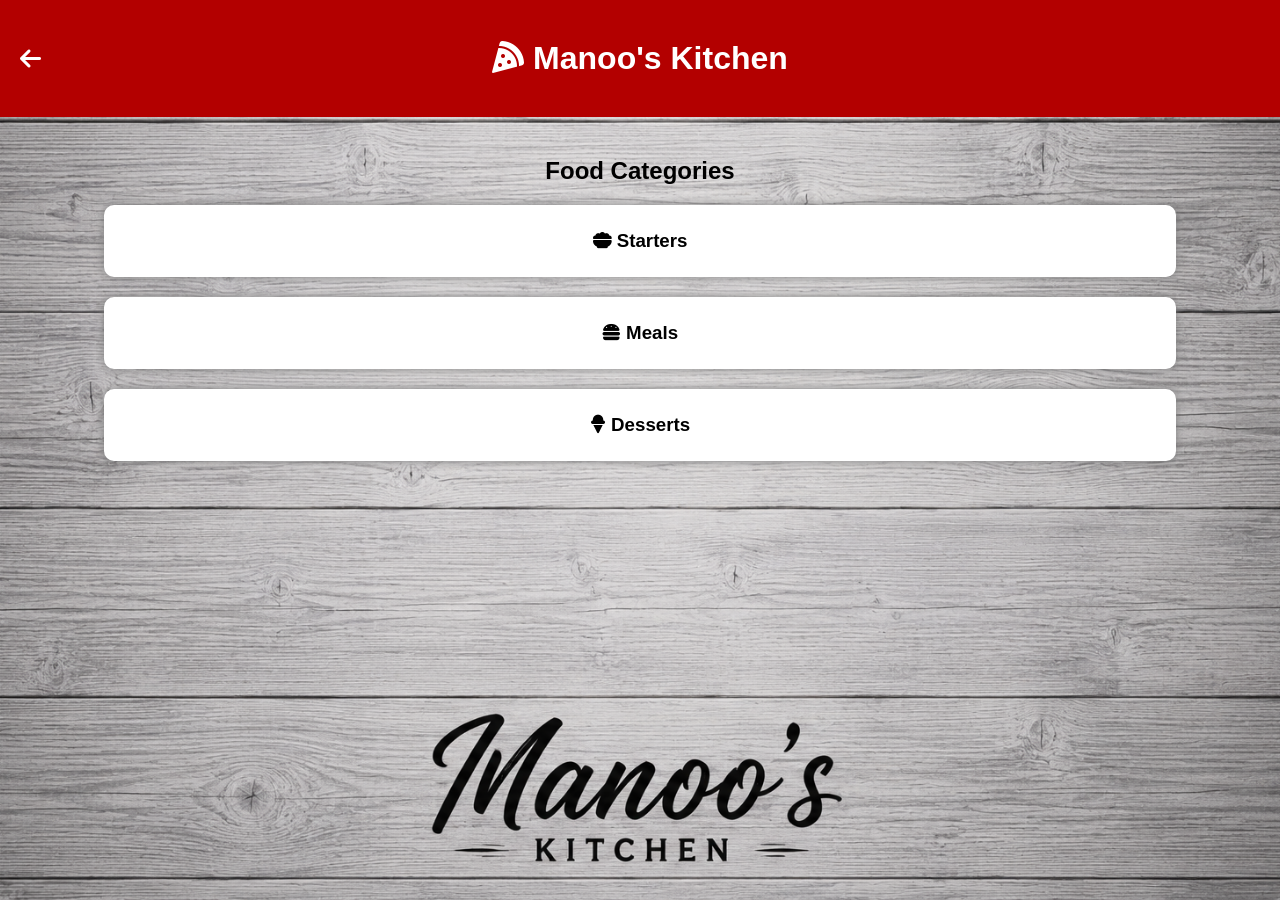
<file: index.html>
<!DOCTYPE html>

<html>

<head>

    <title>Manoo's Kitchen</title>



    <link rel="stylesheet" href="style.css">



    <link rel="stylesheet"

href="https://cdnjs.cloudflare.com/ajax/libs/font-awesome/6.6.0/css/all.min.css">



</head>



<body>



<header>

 <a href="javascript:history.back()" class="back-btn">
        <i class="fa-solid fa-arrow-left"></i>
    </a>

    <h1><i class="fa-solid fa-pizza-slice"></i> Manoo's Kitchen</h1>

    
</header>





<div class="container">



<h2>Food Categories</h2>



<div class="card">

<a href="starters.html">

<h3><i class="fa-solid fa-bowl-food"></i> Starters</h3>

</a>

</div>



<div class="card">

<a href="meals.html">

<h3><i class="fa-solid fa-burger"></i> Meals</h3>

</a>

</div>



<div class="card">

<a href="desserts.html">

<h3><i class="fa-solid fa-ice-cream"></i> Desserts</h3>

</a>

</div>



</div>



</body>



</html>
</file>
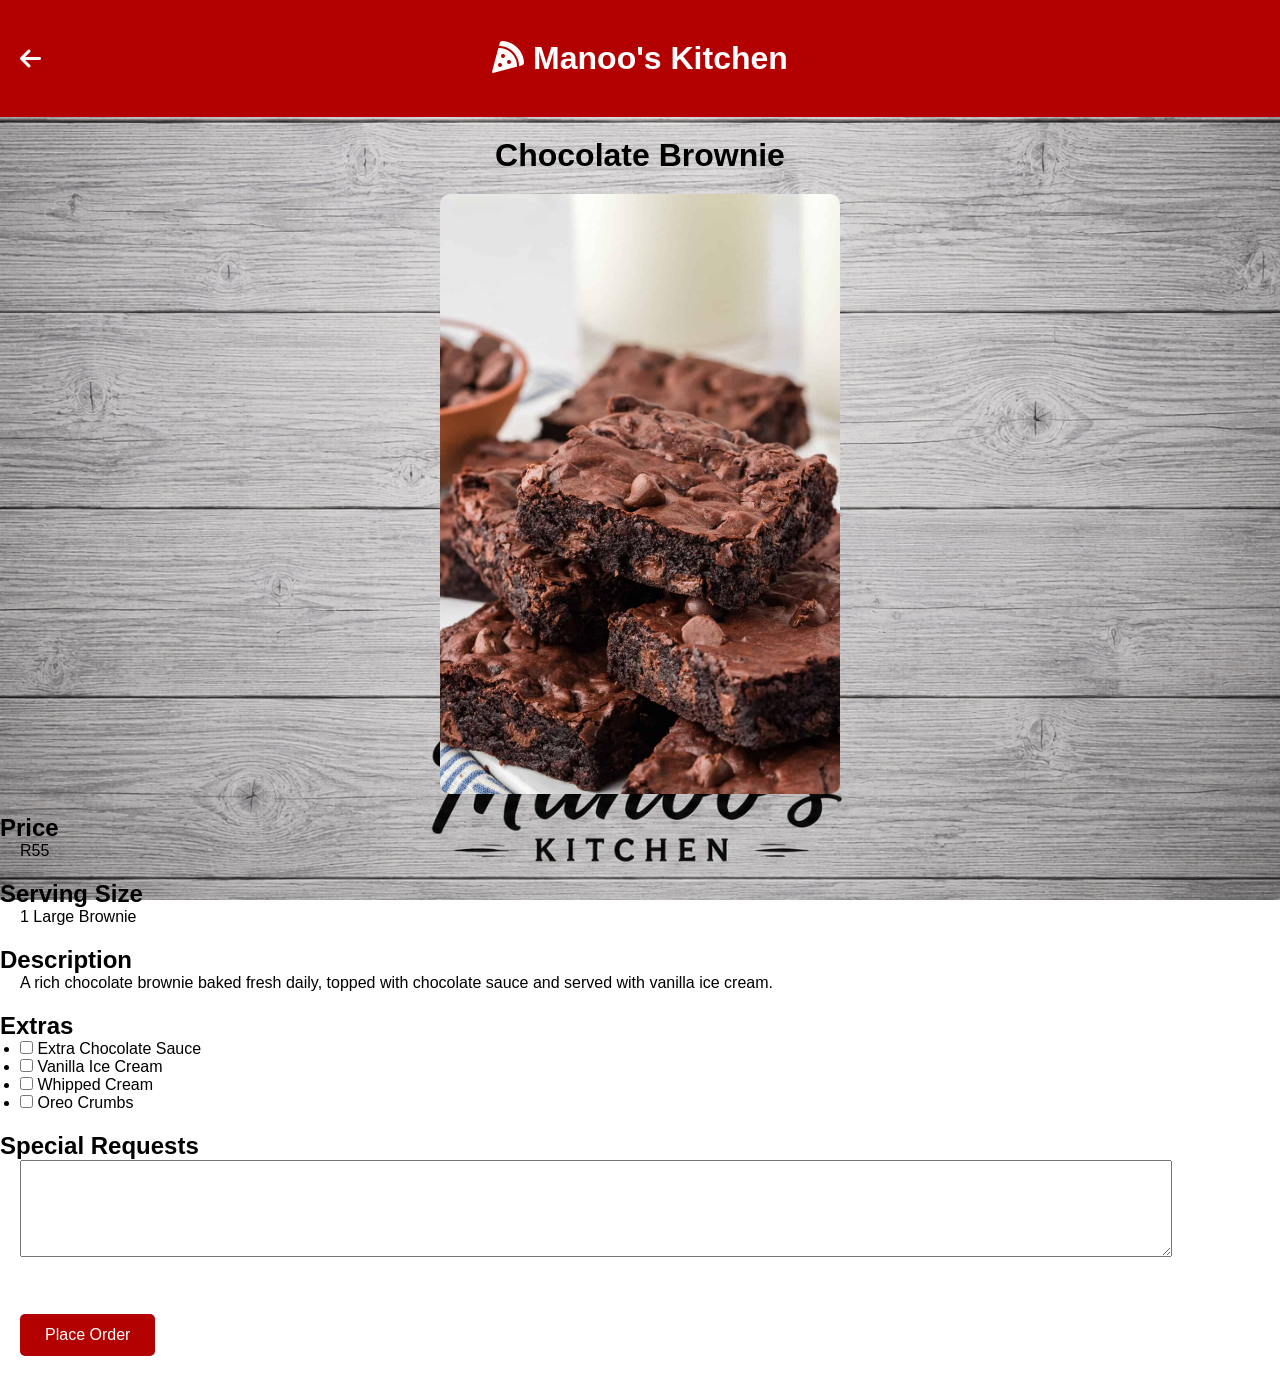
<file: brownie.html>
<!DOCTYPE html>

<html>



<head>


<title>Chocolate Brownie</title>



<link rel="stylesheet" href="style.css">
<link rel="stylesheet"

href="https://cdnjs.cloudflare.com/ajax/libs/font-awesome/6.6.0/css/all.min.css">




</head>



<body>

<header>

 <a href="javascript:history.back()" class="back-btn"><i class="fa-solid fa-arrow-left"></i></a>

    <h1><i class="fa-solid fa-pizza-slice"></i> Manoo's Kitchen</h1>

    
</header>




<h1>Chocolate Brownie</h1>



<img src="brownie2.jpeg" class="large">



<h2>Price</h2>

<p>R55</p>



<h2>Serving Size</h2>

<p>1 Large Brownie</p>



<h2>Description</h2>



<p>

A rich chocolate brownie baked fresh daily, topped with

chocolate sauce and served with vanilla ice cream.

</p>



<h2>Extras</h2>



<ul>



<li><input type="checkbox"> Extra Chocolate Sauce</li>



<li><input type="checkbox"> Vanilla Ice Cream</li>



<li><input type="checkbox"> Whipped Cream</li>



<li><input type="checkbox"> Oreo Crumbs</li>



</ul>



<h2>Special Requests</h2>



<textarea rows="5" cols="40"></textarea>



<br><br>



<a href="thankyou.html" class="button">Place Order</a>



</body>



</html>
</file>
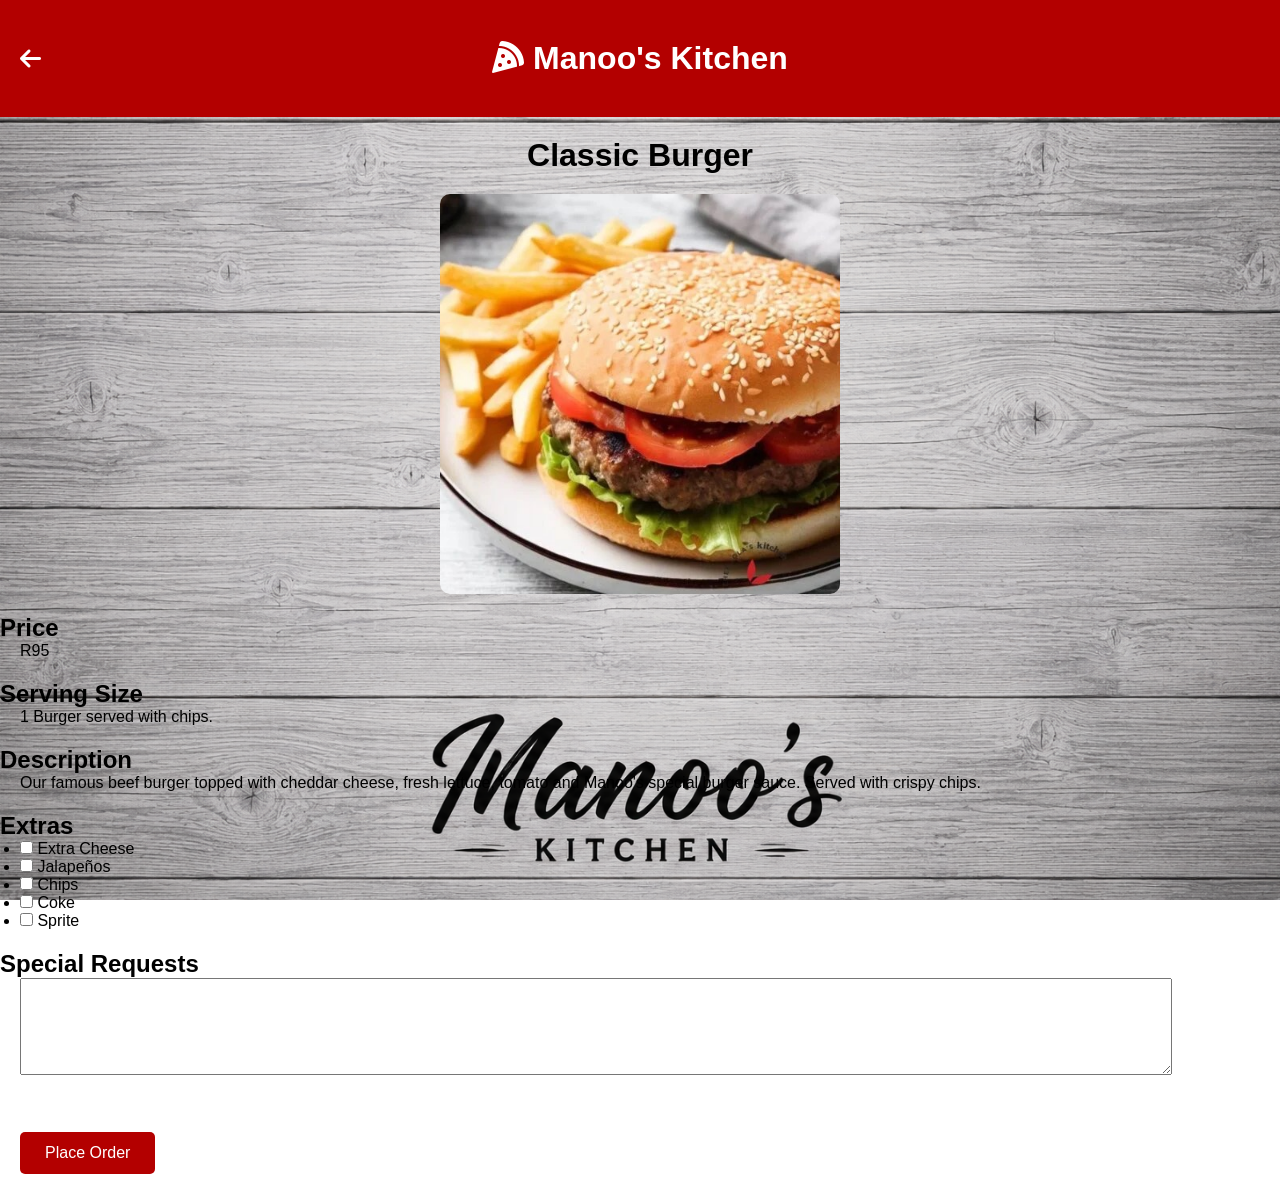
<file: burger.html>
<!DOCTYPE html>

<html>



<head>



<title>Classic Burger</title>



<link rel="stylesheet" href="style.css">
<link rel="stylesheet"

href="https://cdnjs.cloudflare.com/ajax/libs/font-awesome/6.6.0/css/all.min.css">




</head>



<body>
    
<header>

 <a href="javascript:history.back()" class="back-btn"><i class="fa-solid fa-arrow-left"></i></a>

    <h1><i class="fa-solid fa-pizza-slice"></i> Manoo's Kitchen</h1>

    
</header>




<h1>Classic Burger</h1>



<img src="burger2.jpeg" class="large">



<h2>Price</h2>



<p>R95</p>



<h2>Serving Size</h2>



<p>1 Burger served with chips.</p>



<h2>Description</h2>



<p>

Our famous beef burger topped with cheddar cheese,

fresh lettuce, tomato and Manoo's special burger sauce.

Served with crispy chips.

</p>



<h2>Extras</h2>



<ul>



<li><input type="checkbox"> Extra Cheese</li>



<li><input type="checkbox"> Jalapeños</li>



<li><input type="checkbox"> Chips</li>



<li><input type="checkbox"> Coke</li>



<li><input type="checkbox"> Sprite</li>



</ul>



<h2>Special Requests</h2>



<textarea rows="5" cols="40"></textarea>



<br><br>



<a href="thankyou.html" class="button">



Place Order



</a>



</body>



</html>
</file>
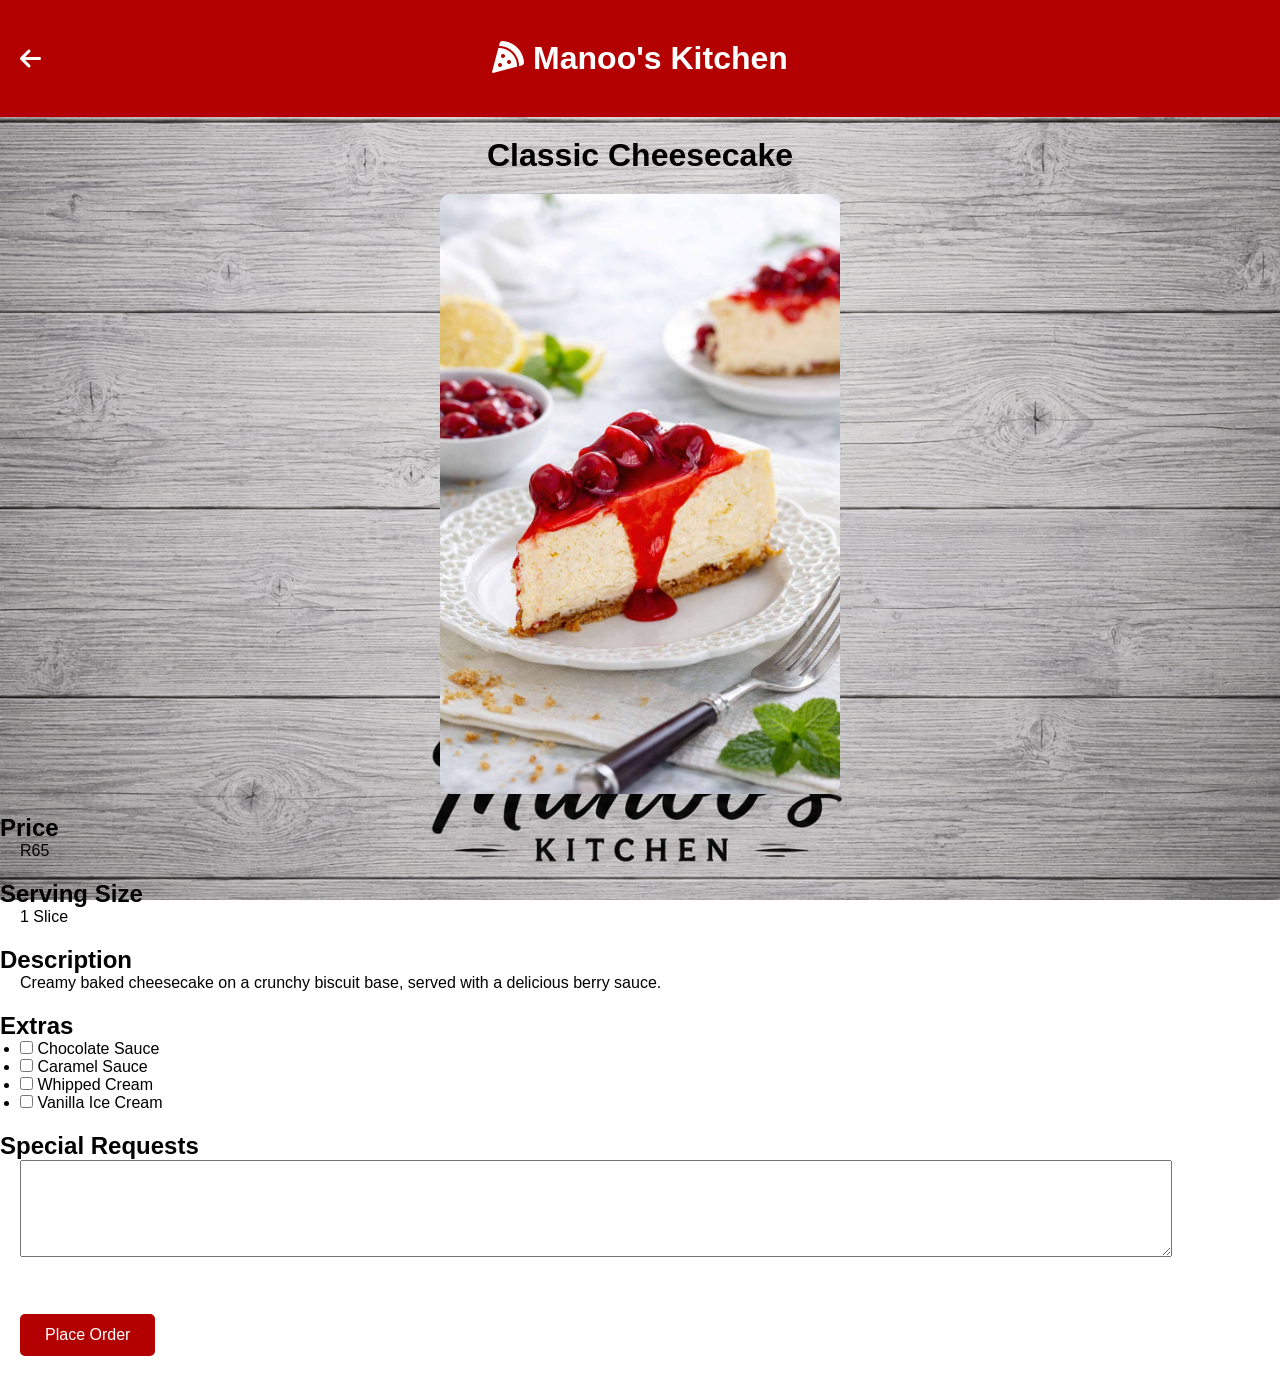
<file: cheesecake.html>
<!DOCTYPE html>

<html>



<head>



<title>Cheesecake</title>



<link rel="stylesheet" href="style.css">
<link rel="stylesheet"

href="https://cdnjs.cloudflare.com/ajax/libs/font-awesome/6.6.0/css/all.min.css">




</head>



<body>
    
<header>

 <a href="javascript:history.back()" class="back-btn"><i class="fa-solid fa-arrow-left"></i></a>

    <h1><i class="fa-solid fa-pizza-slice"></i> Manoo's Kitchen</h1>

    
</header>




<h1>Classic Cheesecake</h1>



<img src="cheesecake2.jpeg" class="large">



<h2>Price</h2>

<p>R65</p>



<h2>Serving Size</h2>

<p>1 Slice</p>



<h2>Description</h2>



<p>

Creamy baked cheesecake on a crunchy biscuit base,

served with a delicious berry sauce.

</p>



<h2>Extras</h2>



<ul>



<li><input type="checkbox"> Chocolate Sauce</li>



<li><input type="checkbox"> Caramel Sauce</li>



<li><input type="checkbox"> Whipped Cream</li>



<li><input type="checkbox"> Vanilla Ice Cream</li>



</ul>



<h2>Special Requests</h2>



<textarea rows="5" cols="40"></textarea>



<br><br>



<a href="thankyou.html" class="button">Place Order</a>



</body>



</html>
</file>
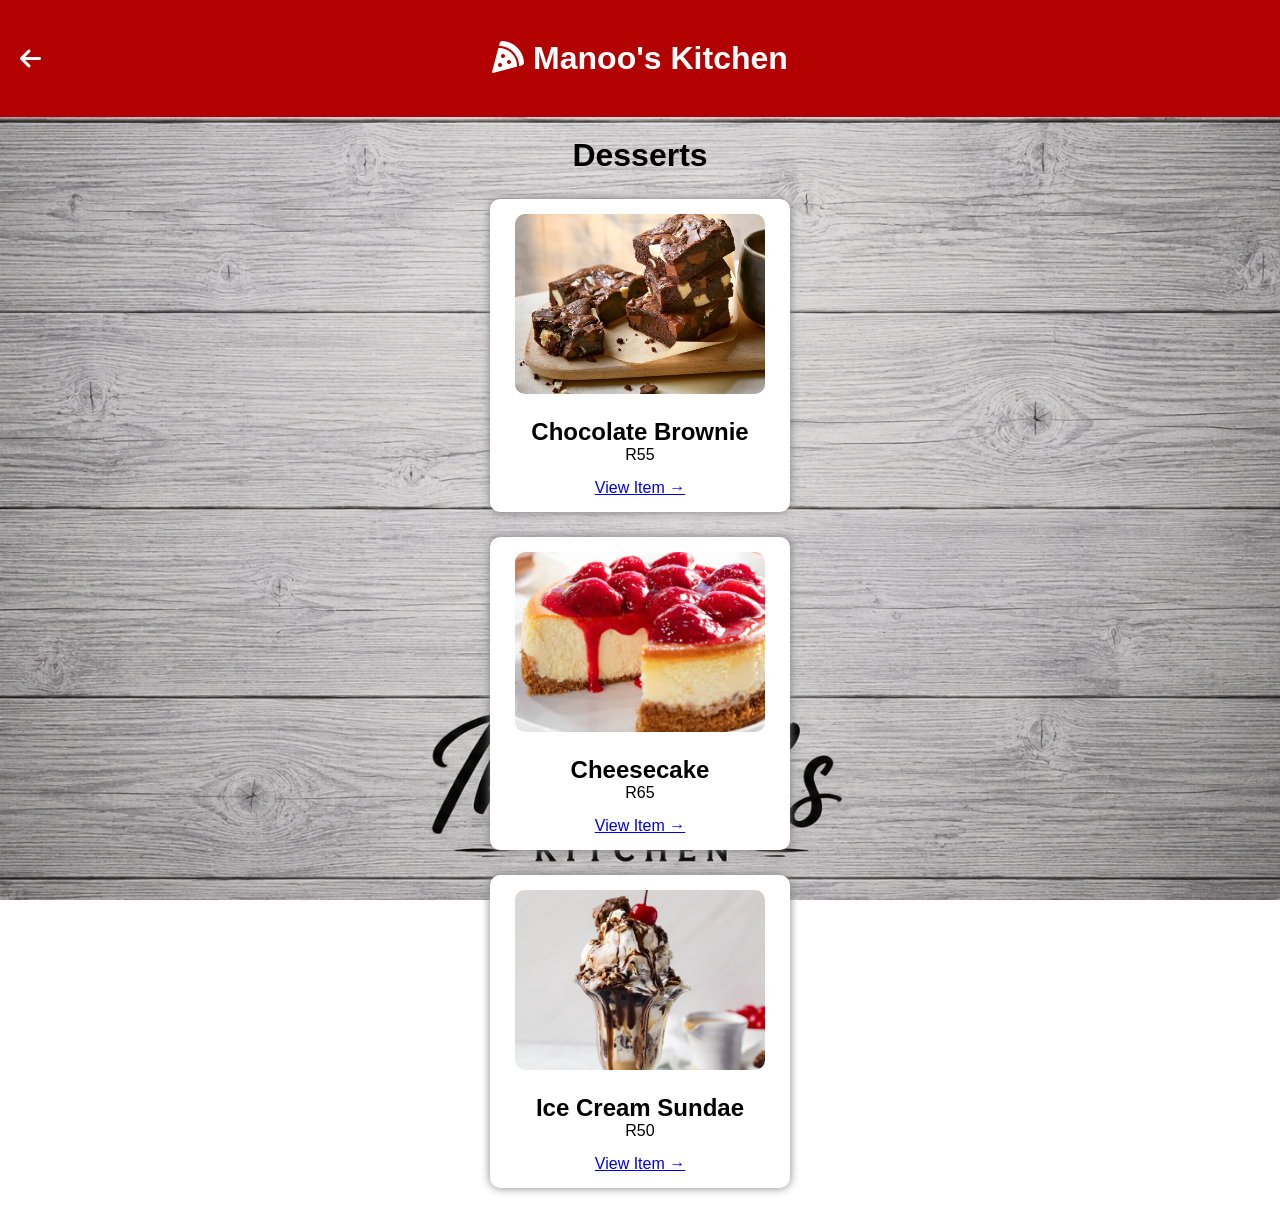
<file: desserts.html>
<!DOCTYPE html>

<html>



<head>



<title>Desserts</title>



<link rel="stylesheet" href="style.css">
<link rel="stylesheet"

href="https://cdnjs.cloudflare.com/ajax/libs/font-awesome/6.6.0/css/all.min.css">




</head>



<body>
    
  <header>

 <a href="javascript:history.back()" class="back-btn"><i class="fa-solid fa-arrow-left"></i></a>

    <h1><i class="fa-solid fa-pizza-slice"></i> Manoo's Kitchen</h1>

    
</header>
  



<h1>Desserts</h1>



<div class="menu-item">



<img src="brownie1.jpeg">



<h2>Chocolate Brownie</h2>



<p>R55</p>



<a href="brownie.html">View Item →</a>



</div>



<div class="menu-item">



<img src="cheesecake1.jpeg">



<h2>Cheesecake</h2>



<p>R65</p>



<a href="cheesecake.html">View Item →</a>



</div>



<div class="menu-item">



<img src="sundae1.jpeg">



<h2>Ice Cream Sundae</h2>



<p>R50</p>



<a href="sundae.html">View Item →</a>



</div>



</body>



</html>
</file>
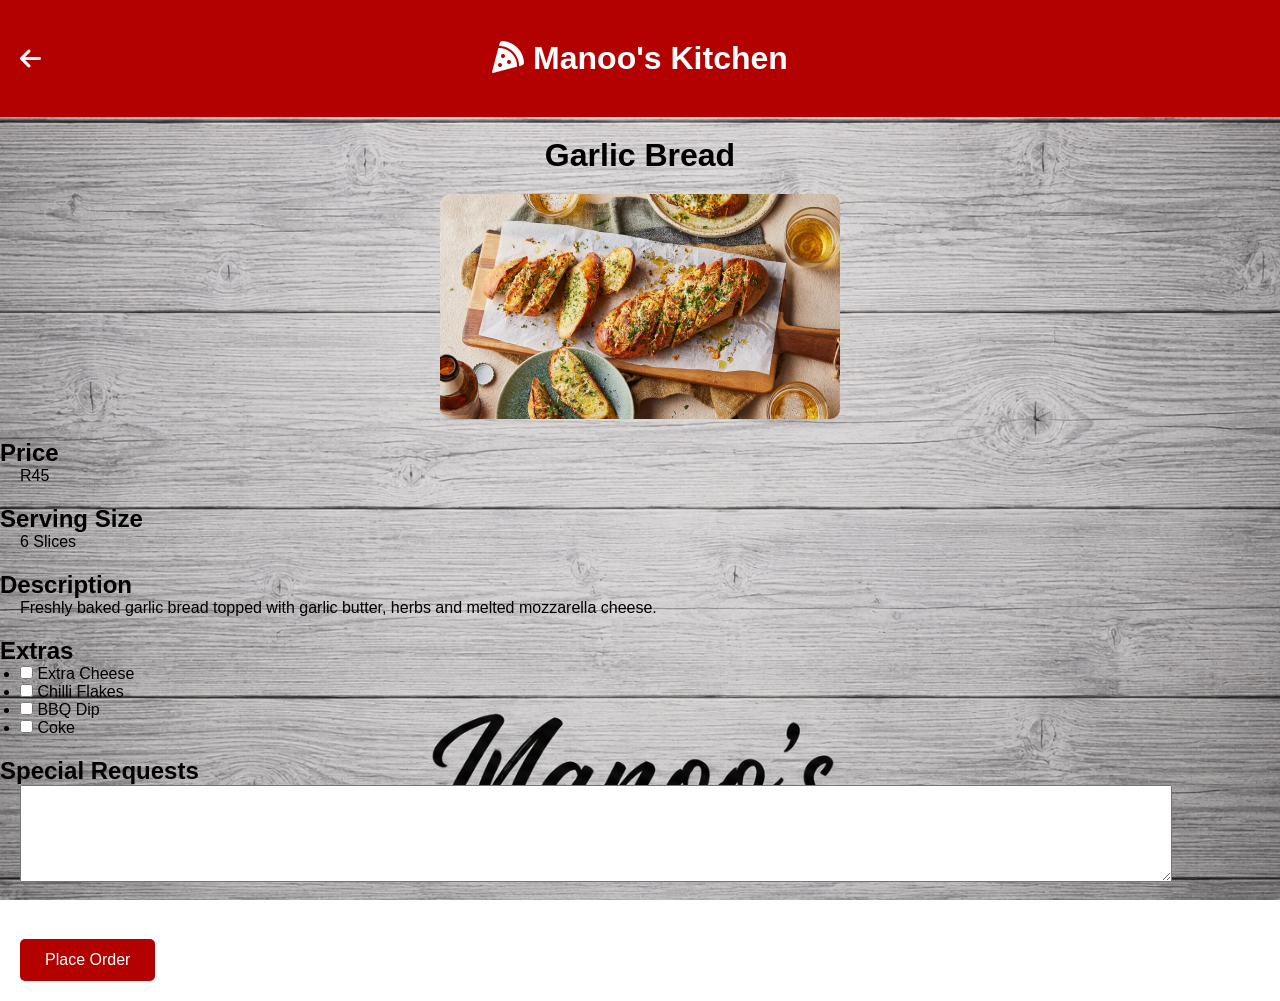
<file: garlicbread.html>
<!DOCTYPE html>

<html>



<head>



<title>Garlic Bread</title>



<link rel="stylesheet" href="style.css">
<link rel="stylesheet"

href="https://cdnjs.cloudflare.com/ajax/libs/font-awesome/6.6.0/css/all.min.css">




</head>



<body>
    
<header>

 <a href="javascript:history.back()" class="back-btn"><i class="fa-solid fa-arrow-left"></i></a>

    <h1><i class="fa-solid fa-pizza-slice"></i> Manoo's Kitchen</h1>

    
</header>




<h1>Garlic Bread</h1>



<img src="gb2.jpeg" class="large">



<h2>Price</h2>

<p>R45</p>



<h2>Serving Size</h2>

<p>6 Slices</p>



<h2>Description</h2>

<p>

Freshly baked garlic bread topped with garlic butter,

herbs and melted mozzarella cheese.

</p>



<h2>Extras</h2>



<ul>



<li><input type="checkbox"> Extra Cheese</li>



<li><input type="checkbox"> Chilli Flakes</li>



<li><input type="checkbox"> BBQ Dip</li>



<li><input type="checkbox"> Coke</li>



</ul>



<h2>Special Requests</h2>



<textarea rows="5" cols="40"></textarea>



<br><br>



<a href="thankyou.html" class="button">Place Order</a>



</body>



</html>
</file>
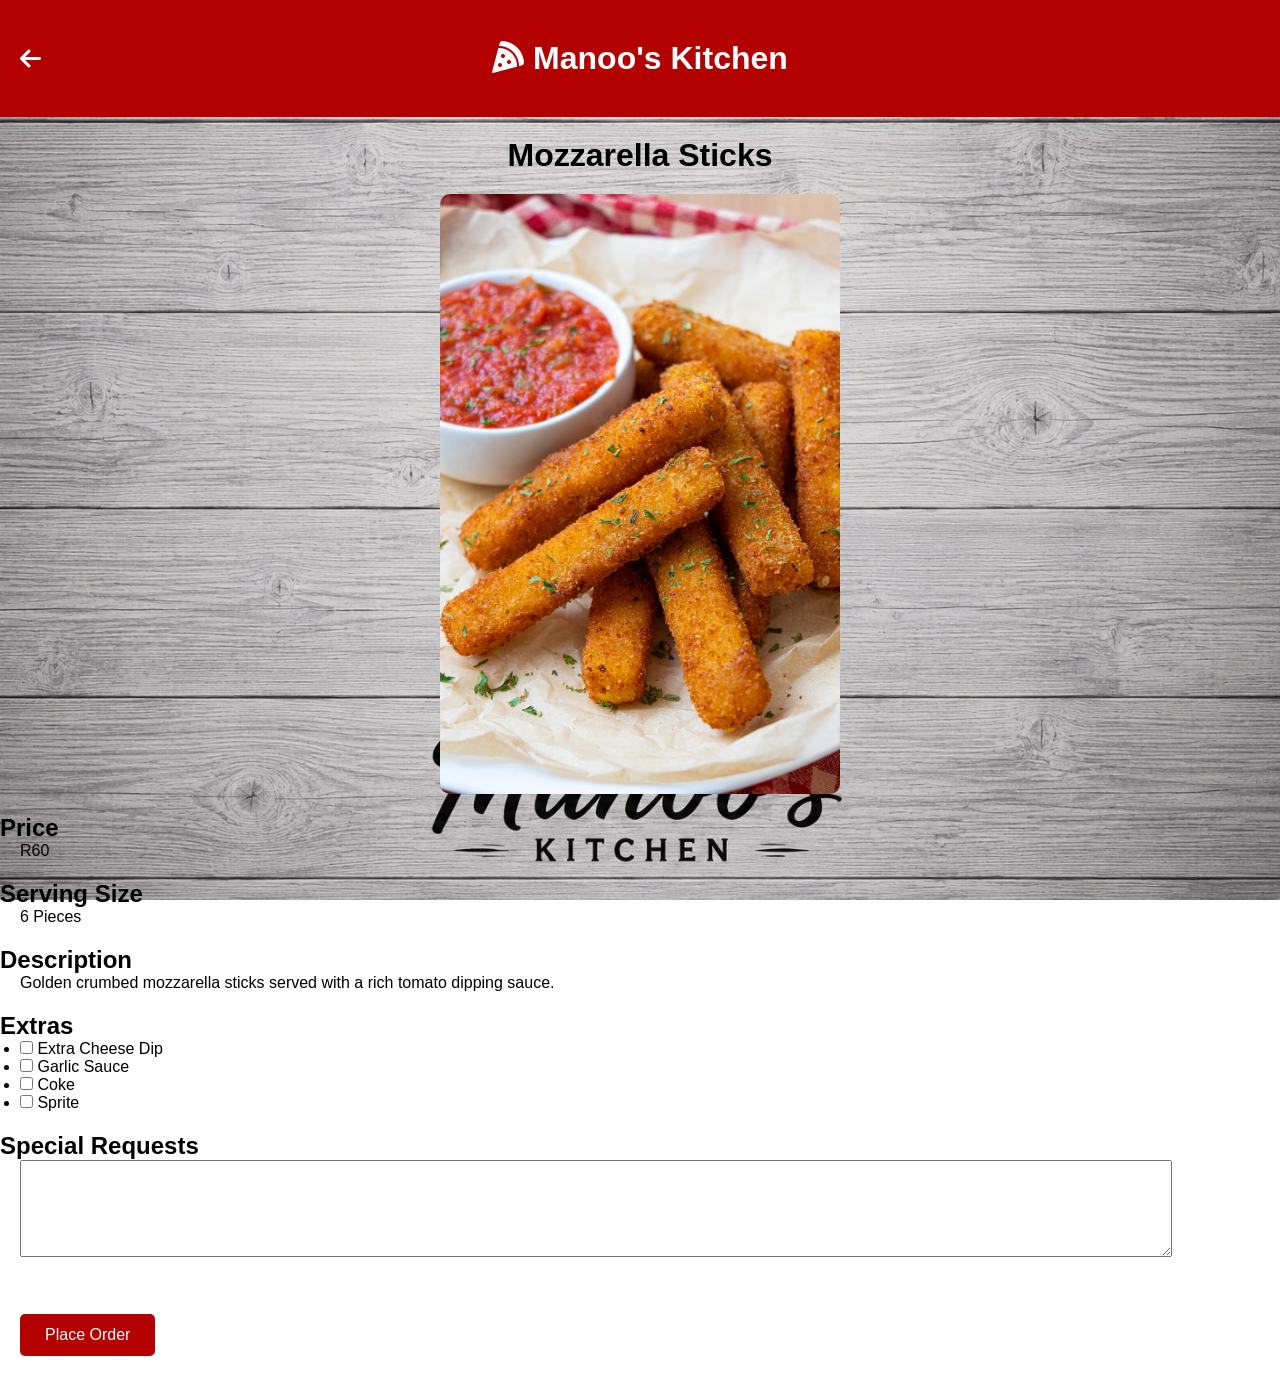
<file: msticks.html>
<!DOCTYPE html>

<html>



<head>



<title>Mozzarella Sticks</title>



<link rel="stylesheet" href="style.css">
<link rel="stylesheet"

href="https://cdnjs.cloudflare.com/ajax/libs/font-awesome/6.6.0/css/all.min.css">




</head>



<body>
    
<header>

 <a href="javascript:history.back()" class="back-btn"><i class="fa-solid fa-arrow-left"></i></a>

    <h1><i class="fa-solid fa-pizza-slice"></i> Manoo's Kitchen</h1>

    
</header>




<h1>Mozzarella Sticks</h1>



<img src="msticks2.jpeg" class="large">



<h2>Price</h2>

<p>R60</p>



<h2>Serving Size</h2>

<p>6 Pieces</p>



<h2>Description</h2>

<p>

Golden crumbed mozzarella sticks served with a rich

tomato dipping sauce.

</p>



<h2>Extras</h2>



<ul>



<li><input type="checkbox"> Extra Cheese Dip</li>



<li><input type="checkbox"> Garlic Sauce</li>



<li><input type="checkbox"> Coke</li>



<li><input type="checkbox"> Sprite</li>



</ul>



<h2>Special Requests</h2>



<textarea rows="5" cols="40"></textarea>



<br><br>



<a href="thankyou.html" class="button">Place Order</a>



</body>



</html>
</file>
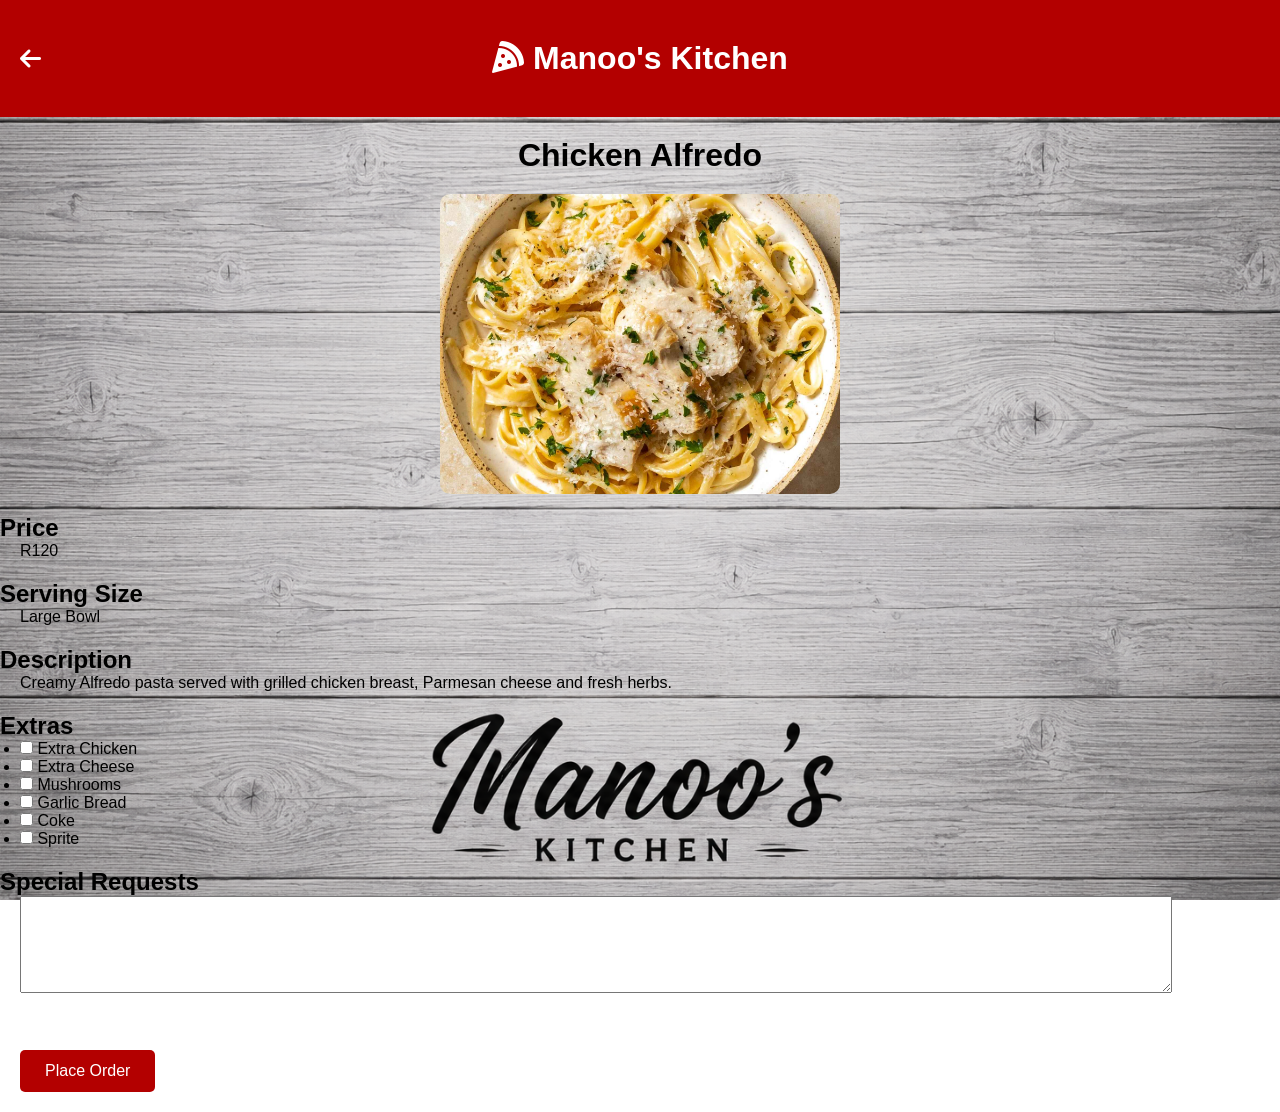
<file: pasta.html>
<!DOCTYPE html>

<html>



<head>



<title>Chicken Alfredo</title>



<link rel="stylesheet" href="style.css">
<link rel="stylesheet"

href="https://cdnjs.cloudflare.com/ajax/libs/font-awesome/6.6.0/css/all.min.css">




</head>



<body>

<header>

 <a href="javascript:history.back()" class="back-btn"><i class="fa-solid fa-arrow-left"></i></a>

    <h1><i class="fa-solid fa-pizza-slice"></i> Manoo's Kitchen</h1>

    
</header>



<h1>Chicken Alfredo</h1>



<img src="pasta2.jpeg" class="large">



<h2>Price</h2>

<p>R120</p>



<h2>Serving Size</h2>

<p>Large Bowl</p>



<h2>Description</h2>

<p>

Creamy Alfredo pasta served with grilled chicken breast,

Parmesan cheese and fresh herbs.

</p>



<h2>Extras</h2>



<ul>



<li><input type="checkbox"> Extra Chicken</li>



<li><input type="checkbox"> Extra Cheese</li>



<li><input type="checkbox"> Mushrooms</li>



<li><input type="checkbox"> Garlic Bread</li>



<li><input type="checkbox"> Coke</li>



<li><input type="checkbox"> Sprite</li>



</ul>



<h2>Special Requests</h2>



<textarea rows="5" cols="40"></textarea>



<br><br>



<a href="thankyou.html" class="button">Place Order</a>



</body>



</html>
</file>
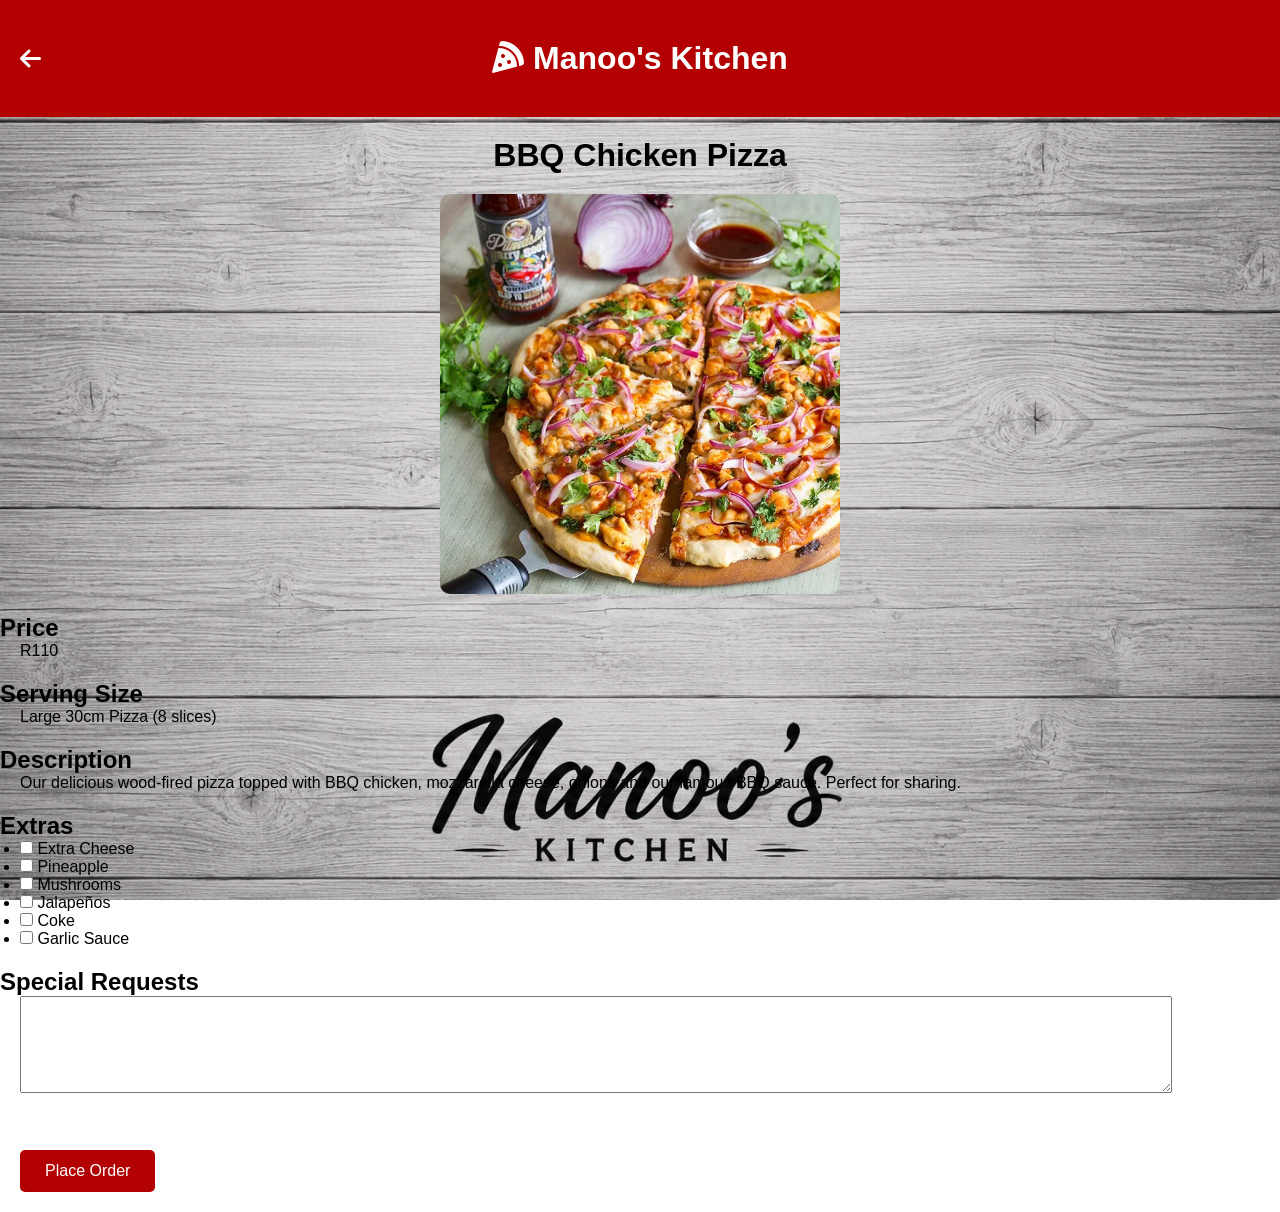
<file: pizza.html>
<!DOCTYPE html>

<html>



<head>



<title>BBQ Chicken Pizza</title>



<link rel="stylesheet" href="style.css">
<link rel="stylesheet"

href="https://cdnjs.cloudflare.com/ajax/libs/font-awesome/6.6.0/css/all.min.css">




</head>



<body>
    
<header>

 <a href="javascript:history.back()" class="back-btn"><i class="fa-solid fa-arrow-left"></i></a>

    <h1><i class="fa-solid fa-pizza-slice"></i> Manoo's Kitchen</h1>

    
</header>




<h1>BBQ Chicken Pizza</h1>



<img src="pizza2.jpeg" class="large">



<h2>Price</h2>

<p>R110</p>



<h2>Serving Size</h2>

<p>Large 30cm Pizza (8 slices)</p>



<h2>Description</h2>

<p>

Our delicious wood-fired pizza topped with BBQ chicken,

mozzarella cheese, onions and our famous BBQ sauce.

Perfect for sharing.

</p>



<h2>Extras</h2>



<ul>



<li><input type="checkbox"> Extra Cheese</li>



<li><input type="checkbox"> Pineapple</li>



<li><input type="checkbox"> Mushrooms</li>



<li><input type="checkbox"> Jalapeños</li>



<li><input type="checkbox"> Coke</li>



<li><input type="checkbox"> Garlic Sauce</li>



</ul>



<h2>Special Requests</h2>



<textarea rows="5" cols="40"></textarea>



<br><br>



<a href="thankyou.html" class="button">Place Order</a>



</body>



</html>
</file>
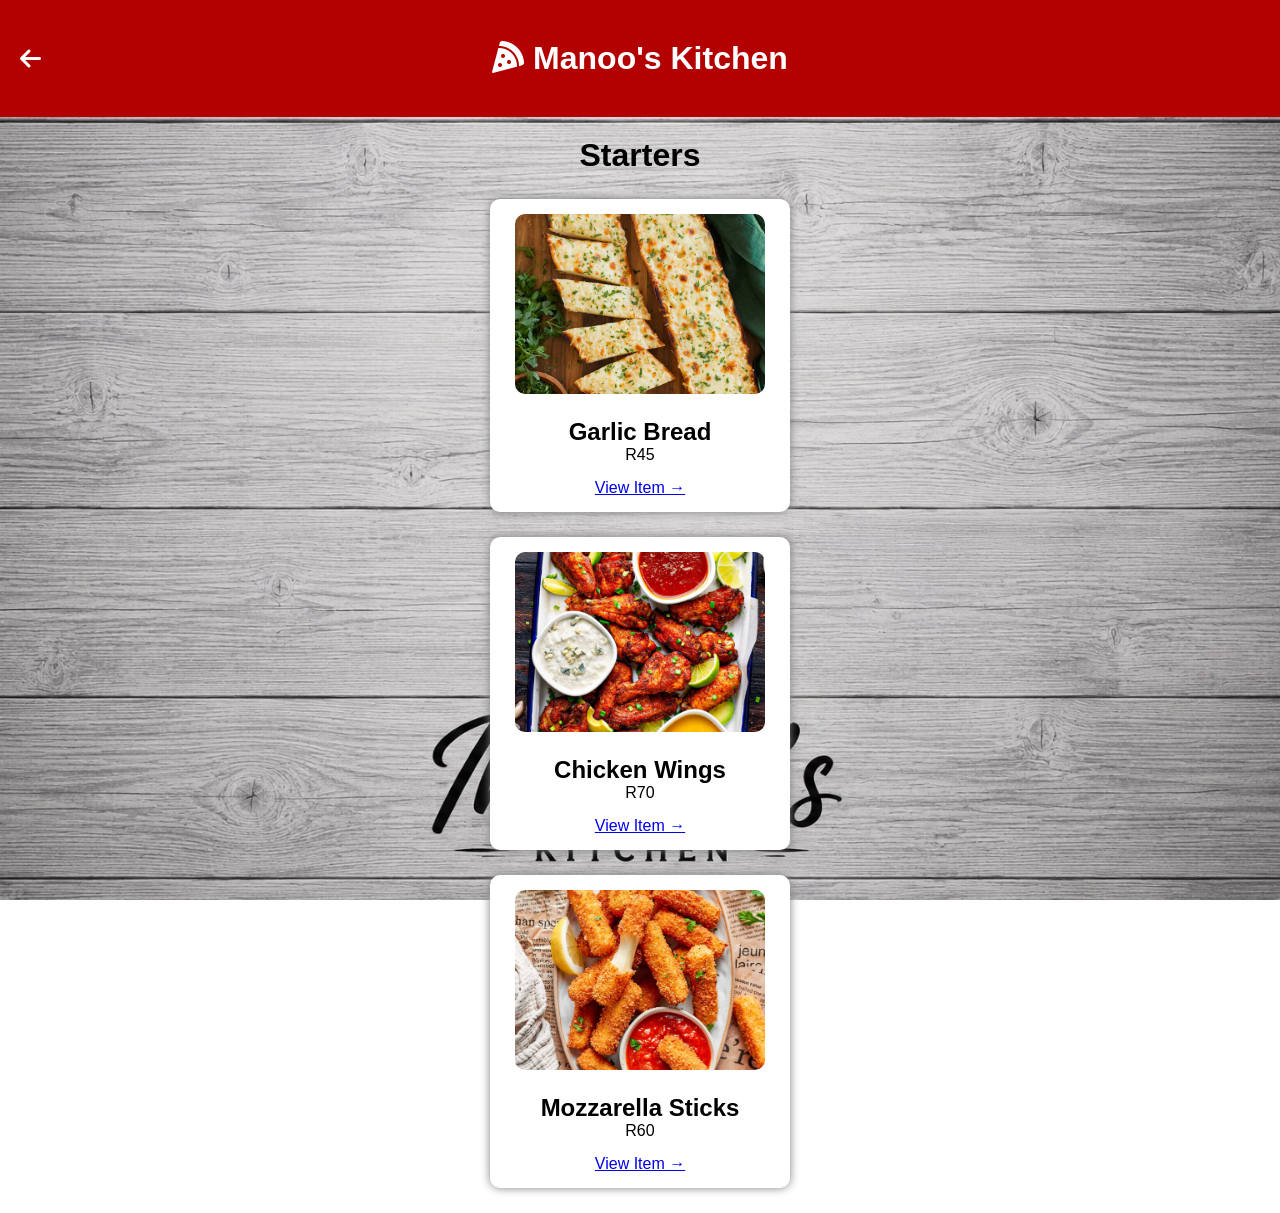
<file: starters.html>
<!DOCTYPE html>

<html>

<head>



<title>Starters</title>



<link rel="stylesheet" href="style.css">
 <link rel="stylesheet"

href="https://cdnjs.cloudflare.com/ajax/libs/font-awesome/6.6.0/css/all.min.css">
   



</head>



<body>
    
  <header>

 <a href="javascript:history.back()" class="back-btn"><i class="fa-solid fa-arrow-left"></i></a>

    <h1><i class="fa-solid fa-pizza-slice"></i> Manoo's Kitchen</h1>

    
</header>  



<h1>Starters</h1>



<div class="menu-item">



<img src="gb1.jpeg">



<h2>Garlic Bread</h2>



<p>R45</p>



<a href="garlicbread.html">View Item →</a>



</div>



<div class="menu-item">



<img src="wings1.jpeg">



<h2>Chicken Wings</h2>



<p>R70</p>



<a href="wings.html">View Item →</a>



</div>



<div class="menu-item">



<img src="msticks1.jpeg">



<h2>Mozzarella Sticks</h2>



<p>R60</p>



<a href="msticks.html">View Item →</a>



</div>



</body>

</html>
</file>
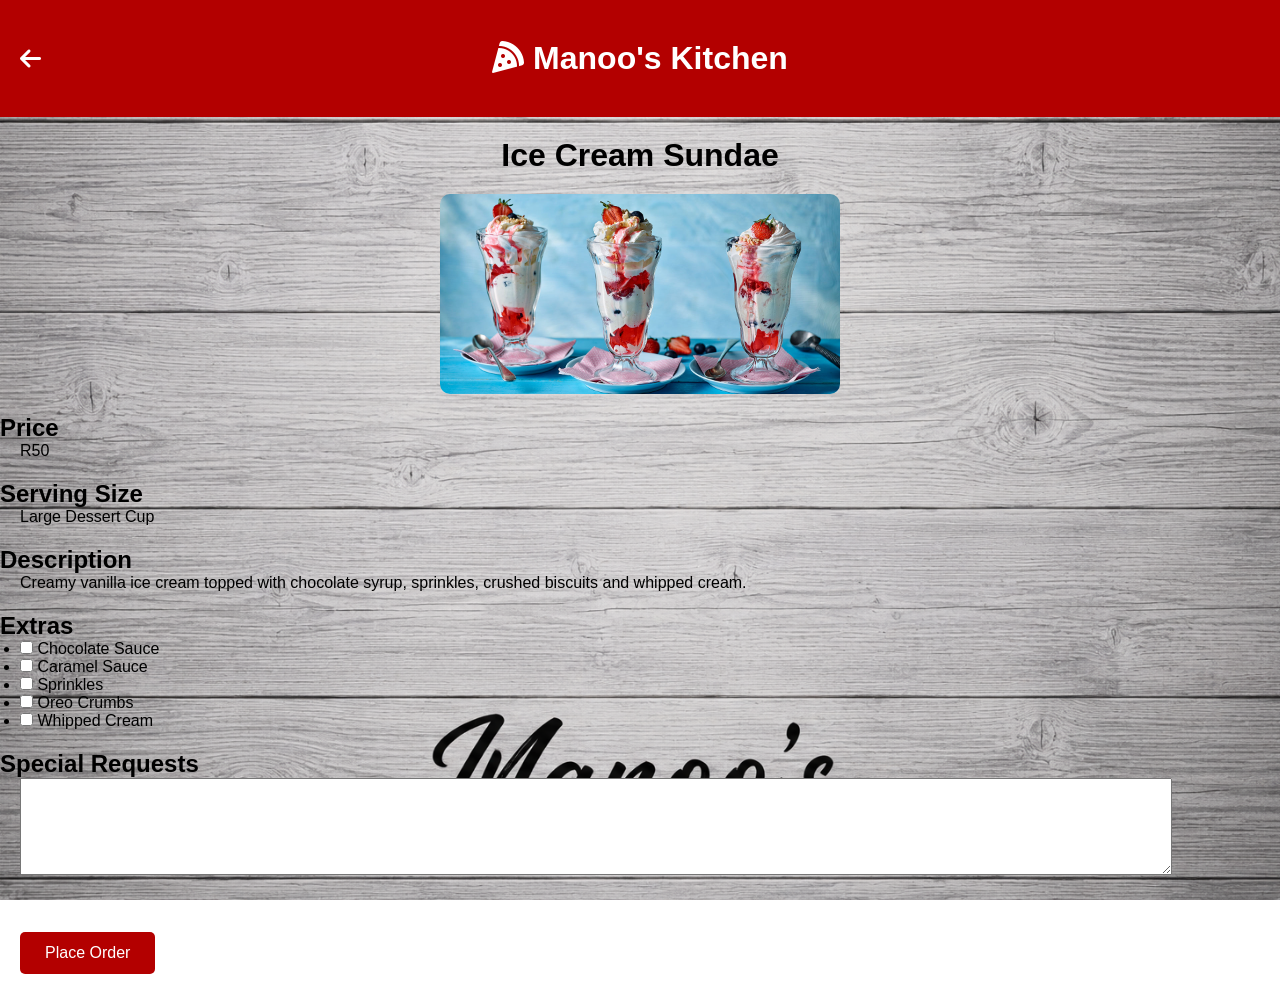
<file: sundae.html>
<!DOCTYPE html>

<html>



<head>



<title>Ice Cream Sundae</title>



<link rel="stylesheet" href="style.css">
<link rel="stylesheet"

href="https://cdnjs.cloudflare.com/ajax/libs/font-awesome/6.6.0/css/all.min.css">




</head>



<body>
    
<header>

 <a href="javascript:history.back()" class="back-btn"><i class="fa-solid fa-arrow-left"></i></a>

    <h1><i class="fa-solid fa-pizza-slice"></i> Manoo's Kitchen</h1>

    
</header>




<h1>Ice Cream Sundae</h1>



<img src="sundae2.jpeg" class="large">



<h2>Price</h2>

<p>R50</p>



<h2>Serving Size</h2>

<p>Large Dessert Cup</p>



<h2>Description</h2>



<p>

Creamy vanilla ice cream topped with chocolate syrup,

sprinkles, crushed biscuits and whipped cream.

</p>



<h2>Extras</h2>



<ul>



<li><input type="checkbox"> Chocolate Sauce</li>



<li><input type="checkbox"> Caramel Sauce</li>



<li><input type="checkbox"> Sprinkles</li>



<li><input type="checkbox"> Oreo Crumbs</li>



<li><input type="checkbox"> Whipped Cream</li>



</ul>



<h2>Special Requests</h2>



<textarea rows="5" cols="40"></textarea>



<br><br>



<a href="thankyou.html" class="button">Place Order</a>



</body>



</html>
</file>
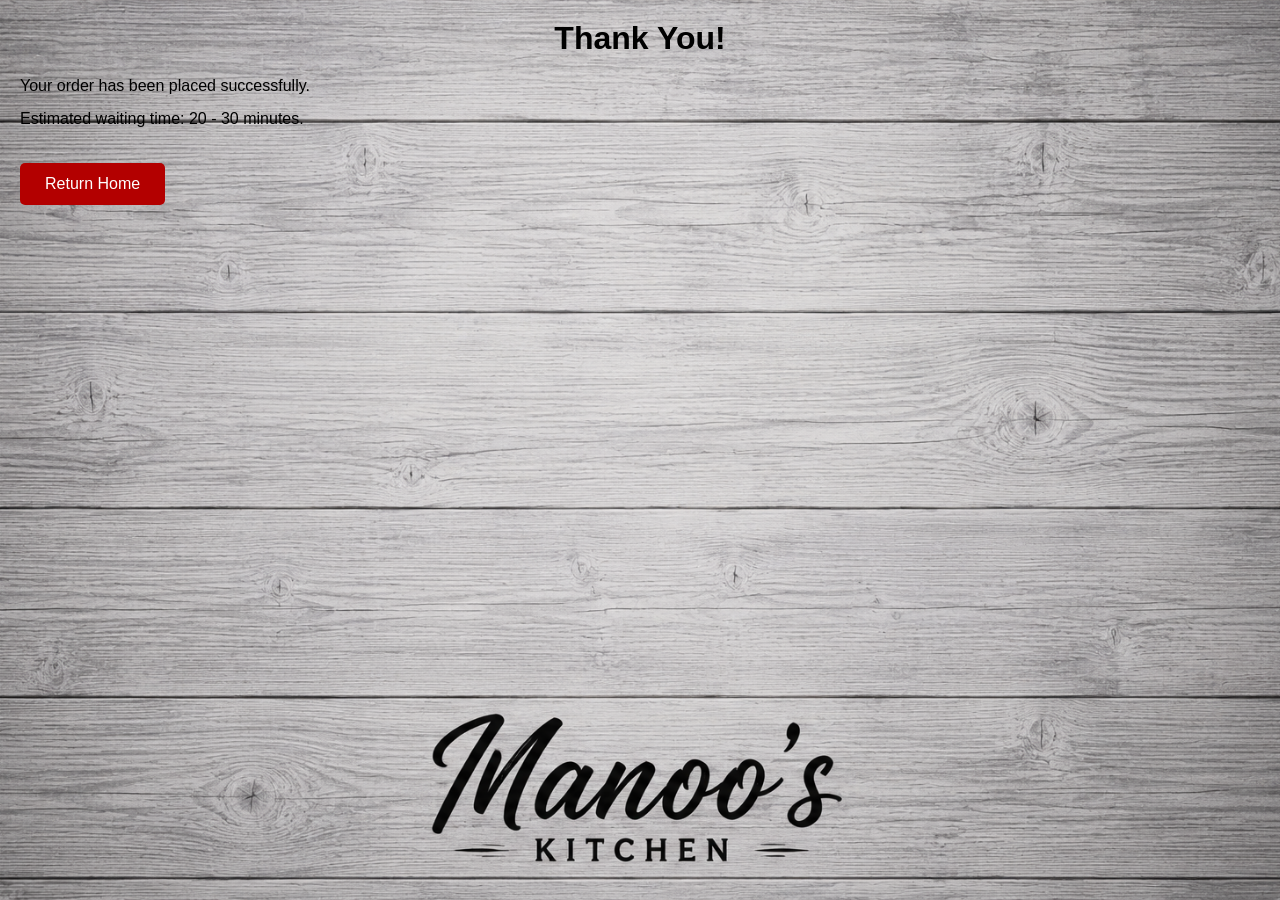
<file: thankyou.html>
<!DOCTYPE html>

<html>



<head>



<title>Thank You</title>



<link rel="stylesheet" href="style.css">



</head>



<body>



<h1>Thank You!</h1>



<p>Your order has been placed successfully.</p>



<p>Estimated waiting time: 20 - 30 minutes.</p>



<a href="index.html" class="button">



Return Home



</a>



</body>



</html>
</file>
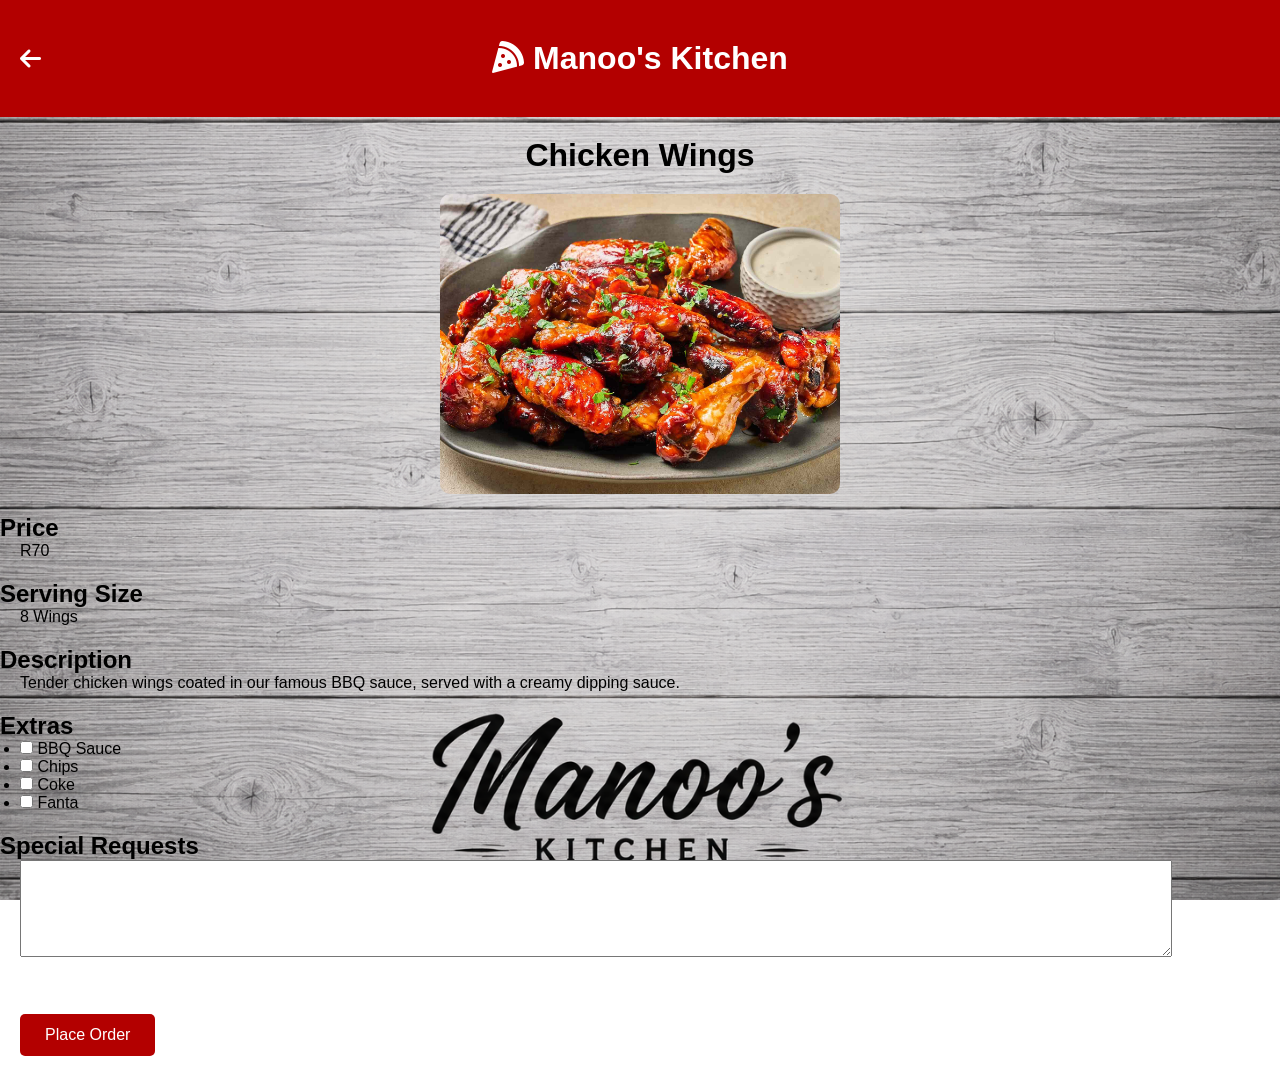
<file: wings.html>
<!DOCTYPE html>

<html>



<head>



<title>Chicken Wings</title>



<link rel="stylesheet" href="style.css">
<link rel="stylesheet"

href="https://cdnjs.cloudflare.com/ajax/libs/font-awesome/6.6.0/css/all.min.css">




</head>



<body>
    
<header>

 <a href="javascript:history.back()" class="back-btn"><i class="fa-solid fa-arrow-left"></i></a>

    <h1><i class="fa-solid fa-pizza-slice"></i> Manoo's Kitchen</h1>

    
</header>




<h1>Chicken Wings</h1>



<img src="wings2.jpeg" class="large">



<h2>Price</h2>

<p>R70</p>



<h2>Serving Size</h2>

<p>8 Wings</p>



<h2>Description</h2>

<p>

Tender chicken wings coated in our famous BBQ sauce,

served with a creamy dipping sauce.

</p>



<h2>Extras</h2>



<ul>



<li><input type="checkbox"> BBQ Sauce</li>



<li><input type="checkbox"> Chips</li>



<li><input type="checkbox"> Coke</li>



<li><input type="checkbox"> Fanta</li>



</ul>



<h2>Special Requests</h2>



<textarea rows="5" cols="40"></textarea>



<br><br>



<a href="thankyou.html" class="button">Place Order</a>



</body>



</html>
</file>
<file: style.css>
*{

margin:0;

padding:0;

box-sizing:border-box;

font-family:Arial, sans-serif;

}



body{
    background-image: url("background.png");
    background-size: cover;
    background-position: center;
    background-repeat: no-repeat;
    background-attachment: fixed;

    font-family: Arial, sans-serif;
    margin: 0;
    padding: 0;
}


header{

background:#b30000;

color:white;

padding:20px;

text-align:center;

position: relative;

}


.container{

width:90%;

margin:auto;

text-align:center;

padding:20px;

}



.card{

background:white;

padding:25px;

margin:20px;

border-radius:10px;

box-shadow:0 0 10px gray;

}



.card a{

text-decoration:none;

color:black;

}



.menu-item{

background:white;

width:300px;

margin:25px auto;

padding:15px;

text-align:center;

border-radius:10px;

box-shadow:0 0 10px gray;

}



.menu-item img{

width:250px;

height:180px;

object-fit:cover;

border-radius:10px;

}



.large{

display:block;

width:400px;

max-width:90%;

margin:20px auto;

border-radius:10px;

}



h1{

text-align:center;

margin:20px;

}



h2{

margin-top:20px;

}



p,

ul,

textarea{

margin-left:20px;

margin-right:20px;

margin-bottom:15px;

}



textarea{

width:90%;

padding:10px;

}



.button{

display:inline-block;

background:#b30000;

color:white;

padding:12px 25px;

text-decoration:none;

border-radius:5px;

margin:20px;

}



.button:hover{

background:#ff6600;

}

.back-btn{
    position: absolute;
    left: 20px;
    top: 50%;
    transform: translateY(-50%);

    color: white;
    text-decoration: none;
    font-size: 24px;
}

.back-btn:hover{
    color: #ffcc00;
}




@media(max-width:768px){



.menu-item{

width:90%;

}



.large{

width:90%;

}
</file>
